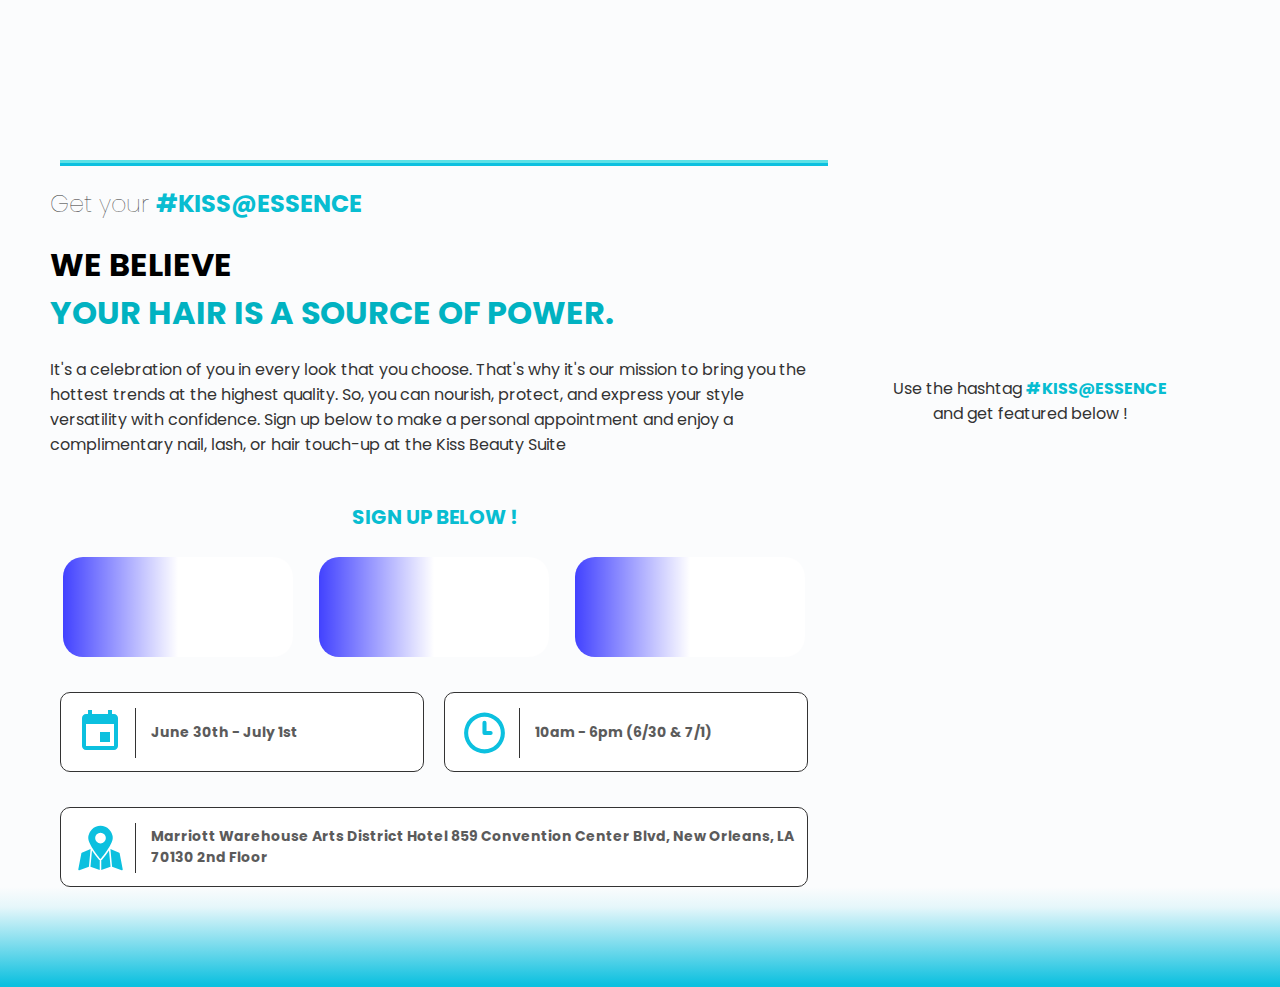
<file: index.html>
<!DOCTYPE html>
<html lang="en">
<head>
    <meta charset="UTF-8">
    <meta name="viewport" content="width=device-width, initial-scale=1.0">
    <title>Document</title>

    <link rel="stylesheet" href="color2.css">
    <link rel="stylesheet" href="color1.css">  

    <!--
        <link rel="stylesheet" href="https://copelandx.com/kiss/color1.css">
        <link rel="stylesheet" href="https://copelandx.com/kiss/color2.css">

        <style>
            .wp-site-blocks {
                padding-left: unset !important;
                padding-right: unset !important;
            }
        </style>

        NEW: https://kissbeauty360.com/appointments/

        OLD : https://www.fresha.com/book-now/luscious-vrf8i0fp/services?lid=3845&eid=6133&pId=3570 
    -->
</head>
<body>
    
    <div class="Desktop">

        <div class="mainPageImage" style="background-image: url('https://i.postimg.cc/nhCFWJH7/Kiss-Stock.jpg')">
            <div class="ribbonA"></div>
            <div class="ribbonB"></div>
        </div>
        
        <div class="eventLogo"></div>
        <div class="kissLogo"><a></a></div>
        
        <div class="spacer"></div>

        <h2>Get your <span id="promo" ><b>#KISS@ESSENCE</b></span></h2>

        <h1>WE BELIEVE <BR> <span style="color: #01B2C1">YOUR HAIR IS A SOURCE OF POWER.</span></h1>
        <p>
			It's a celebration of you in every look that you choose.
            That's why it's our mission to bring you the hottest trends
            at the highest quality. So, you can nourish, protect, and 
            express your style versatility with confidence.

            Sign up below to make a personal appointment and enjoy a
            complimentary nail, lash, or hair touch-up at the Kiss Beauty Suite			
		</p>

        <br>

        <h5>SIGN UP BELOW !</h5>

        <br>

        <div class="flex-container1">
            <a class="flex-items1 flex-items1A" href="https://kissbeauty360.com/hair"><div id="hair"></div></a>
            <a class="flex-items1 flex-items1B" href="https://kissbeauty360.com/lashes/"><div id="lashes"></div></a>
            <a class="flex-items1 flex-items1C" href="https://kissbeauty360.com/nails/"><div id="nails"></div></a>
        </div>
        <br>

        <div class="flex-container2">
            <div class="flex-items2">
                <svg xmlns="http://www.w3.org/2000/svg" id="calender"><path d="M34              24H24v10h10V24zM32 2v4H16V2h-4v4h-2c-2.21 0-3.98 1.79-3.98 4L6 38c0 2.21 1.79 4 4 4h28c2.21 0 4-1.79 4-4V10c0-2.21-1.79-4-4-4h-2V2h-4zm6 36H10V16h28v22z"></path><path fill="none" d="M0 0h48v48H0z"></path>
                </svg>
                <p>
                    June 30th - July 1st
                </p>
            </div>

            <div class="flex-items2">
                <svg xmlns="http://www.w3.org/2000/svg" data-name="Layer 1" viewBox="0 0 24 24" id="clock"><path d="M15,11H13V7a1,1,0,0,0-2,0v5a1,1,0,0,0,1,1h3a1,1,0,0,0,0-2ZM12,2A10,10,0,1,0,22,12,10.01114,10.01114,0,0,0,12,2Zm0,18a8,8,0,1,1,8-8A8.00917,8.00917,0,0,1,12,20Z"></path></svg>
                <p>
                    10am - 6pm (6/30 & 7/1)
                </p>
            </div>

        </div><br>
        <div class="flex-container2">

            <div class="flex-items2A">
                <svg xmlns="http://www.w3.org/2000/svg" data-name="Layer 2" viewBox="0 0 64 64" id="map"><path d="M43.1 35.14a131.59 131.59 0 0 1-8.81 11.8 3 3 0 0 1-1.29.87V60.7l12.13-4.33zM29.71 46.93a129.27 129.27 0 0 1-8.81-11.79l-2 21.23L31 60.7V47.81a2.93 2.93 0 0 1-1.29-.88zm17.43 9.54 12.52 4.47A1 1 0 0 0 61 59.81l-4-21a1 1 0 0 0-.6-.73l-11.46-4.77zm-42.8 4.47 12.52-4.47 2.2-23.16-11.44 4.77a1 1 0 0 0-.6.73l-4 21a1 1 0 0 0 1.32 1.13zm28.42-15.29C33.39 44.91 48 27.55 48 19a16 16 0 0 0-32 0c0 8.55 14.61 25.91 15.24 26.65a1 1 0 0 0 1.52 0zM25 19a7 7 0 1 1 7 7 7 7 0 0 1-7-7z"></path></svg>

                <p>
                    Marriott Warehouse Arts District Hotel 859 Convention Center Blvd, New Orleans, LA 70130 2nd Floor
                </p>
            </div>


        </div>

        <div class="socials">
            <p>
                Use the hashtag <span id="promo"> #KISS@Essence</span><br>and get featured below !
            </p>

            <iframe src="https://www.instagram.com/kissproducts/embed" scrolling="no" frameborder="0"></iframe>

            <iframe src="https://www.instagram.com/kisscolors/embed" scrolling="no" frameborder="0"></iframe>

        </div>

        <footer><div class="logo"></div></footer>
    </div>

    <div class="Mobile">
        <div class="mobileHeader">
            <div class="logo"></div>
        </div>

        <div class="headerImage" style="background-image: url('https://i.postimg.cc/nhCFWJH7/Kiss-Stock.jpg')">
            <div class="ribbonB"></div>
            <div class="ribbonA"></div>
        </div>

        <div class="comapnyLogo">
            
        </div>

        <br>

        <h1>WE BELIEVE <BR> <span style="color: #01B2C1">YOUR HAIR IS A SOURCE OF POWER.</span></h1>

        <p id="context">
            It's a celebration of you in every look that you choose.
            That's why it's our mission to bring you the hottest trends
            at the highest quality. So, you can nourish, protect, and 
            express your style versatility with confidence.

            Sign up below to make a personal appointment and enjoy a
            complimentary nail, lash, or hair touch-up at the Kiss Beauty Suite
			
        </p>

        <div class="clickCard"><a href="https://kissbeauty360.com/hair/"></a>
            <div class="flex-items1A"><div id="hair"></div></a></div>
        </div>

        <div class="clickCard"><a href="https://kissbeauty360.com/lashes/"></a>
            <div class="flex-items1B"><div id="lashes"></div></a></div>
        </div>

        <div class="clickCard"><a href="https://kissbeauty360.com/nails/"></a>
            <div class="flex-items1C"><div id="nails"></div></a></div>
        </div>

        <br>

        <div class="infoCard">
            <svg xmlns="http://www.w3.org/2000/svg" id="calender"><path d="M34              24H24v10h10V24zM32 2v4H16V2h-4v4h-2c-2.21 0-3.98 1.79-3.98 4L6 38c0 2.21 1.79 4 4 4h28c2.21 0 4-1.79 4-4V10c0-2.21-1.79-4-4-4h-2V2h-4zm6 36H10V16h28v22z"></path><path fill="none" d="M0 0h48v48H0z"></path>
            </svg>

            <p>
                June 30th - July 1st
            </p>
        </div>
        <div class="infoCard">
            <svg xmlns="http://www.w3.org/2000/svg" data-name="Layer 1" viewBox="0 0 24 24" id="clock"><path d="M15,11H13V7a1,1,0,0,0-2,0v5a1,1,0,0,0,1,1h3a1,1,0,0,0,0-2ZM12,2A10,10,0,1,0,22,12,10.01114,10.01114,0,0,0,12,2Zm0,18a8,8,0,1,1,8-8A8.00917,8.00917,0,0,1,12,20Z"></path></svg>
            <p>
                10am - 6pm (6/30 & 7/1)
            </p>
        </div>
        <div class="infoCard">
            <svg xmlns="http://www.w3.org/2000/svg" data-name="Layer 2" viewBox="0 0 64 64" id="map"><path d="M43.1 35.14a131.59 131.59 0 0 1-8.81 11.8 3 3 0 0 1-1.29.87V60.7l12.13-4.33zM29.71 46.93a129.27 129.27 0 0 1-8.81-11.79l-2 21.23L31 60.7V47.81a2.93 2.93 0 0 1-1.29-.88zm17.43 9.54 12.52 4.47A1 1 0 0 0 61 59.81l-4-21a1 1 0 0 0-.6-.73l-11.46-4.77zm-42.8 4.47 12.52-4.47 2.2-23.16-11.44 4.77a1 1 0 0 0-.6.73l-4 21a1 1 0 0 0 1.32 1.13zm28.42-15.29C33.39 44.91 48 27.55 48 19a16 16 0 0 0-32 0c0 8.55 14.61 25.91 15.24 26.65a1 1 0 0 0 1.52 0zM25 19a7 7 0 1 1 7 7 7 7 0 0 1-7-7z"></path></svg>
            <p>
                Marriott Warehouse Arts District Hotel 859 Convention Center Blvd, New Orleans, LA 70130 2nd Floor
            </p>
        </div>

        <br><br>

        <div class="socials">
            <p>
                Use the hashtag <span id="promo"> #KISS@Essence</span><br>and get featured below !
            </p>

            <iframe src="https://www.instagram.com/kissproducts/embed" scrolling="no" frameborder="0"></iframe>

            <iframe src="https://www.instagram.com/kisscolors/embed" scrolling="no" frameborder="0"></iframe>

        </div>

        <footer><div class="logo"></div></footer>
    </div>

</body>
</html>
</file>
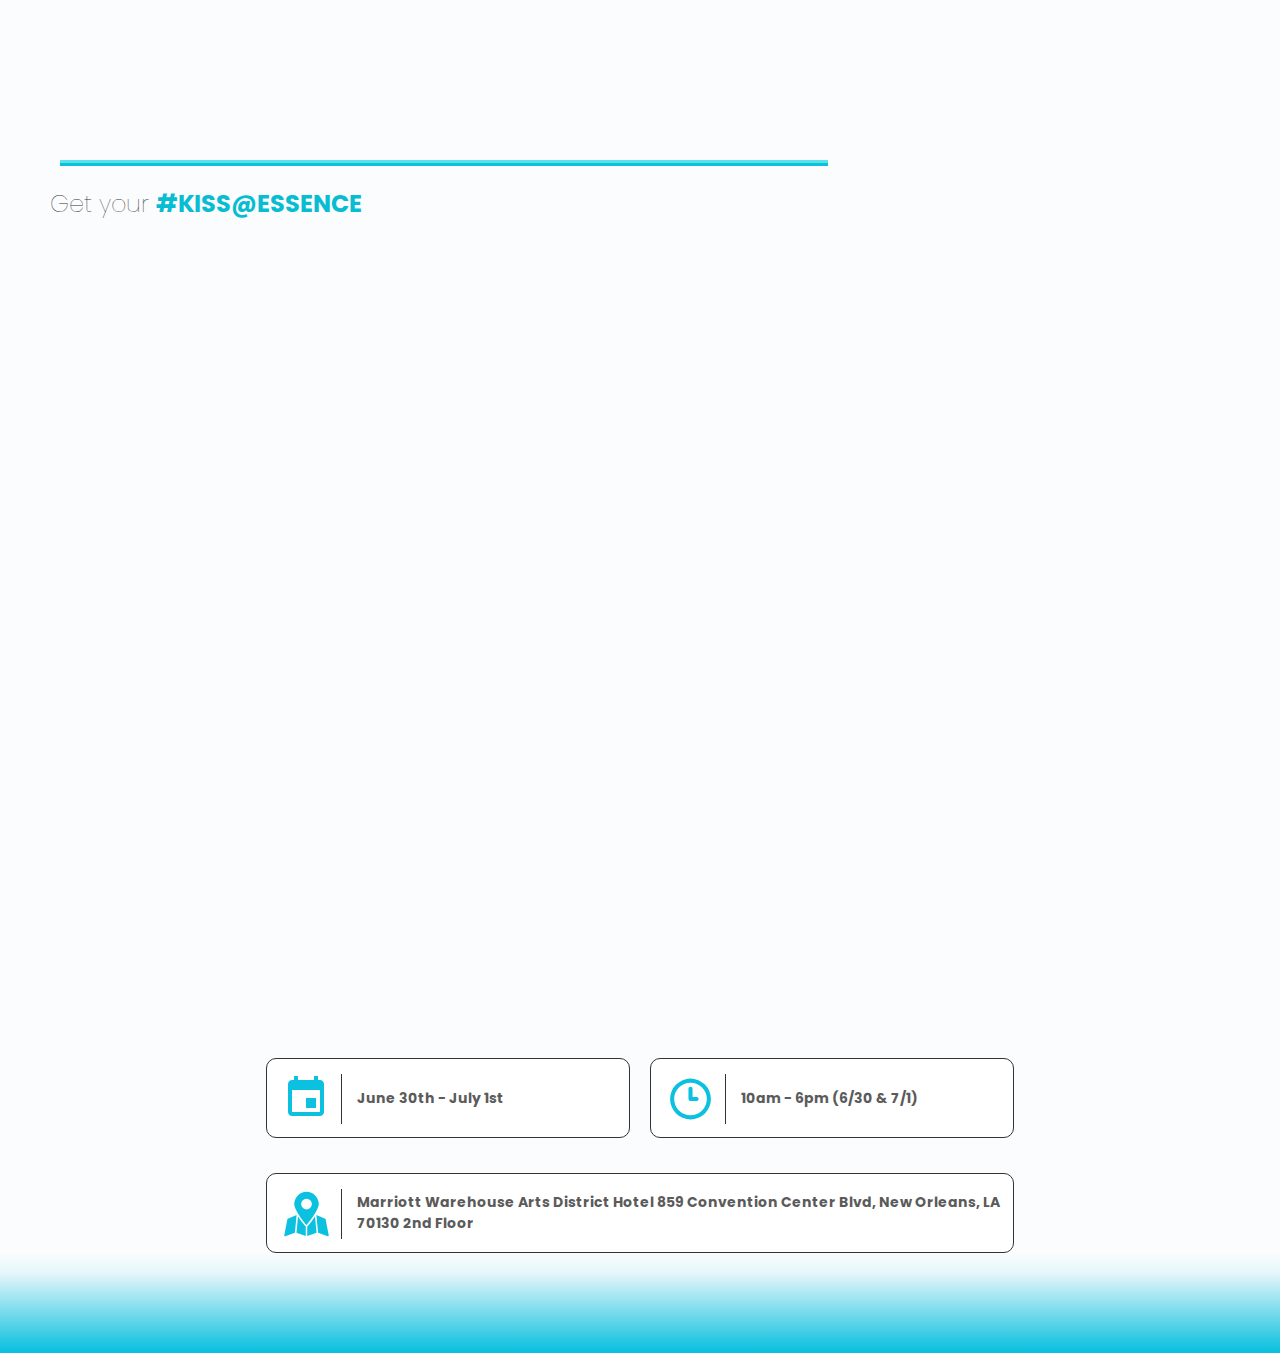
<file: hair.html>
<!DOCTYPE html>
<html lang="en">
<head>
    <meta charset="UTF-8">
    <meta name="viewport" content="width=device-width, initial-scale=1.0">
    <title>Document</title>
    <link rel="stylesheet" href="color1.css">
    <link rel="stylesheet" href="color2.css">
</head>
<body>
    
    <div class="Desktop">

        <div class="mainPageImage" style="background-image: url('https://i.postimg.cc/nhCFWJH7/Kiss-Stock.jpg')">
            <div class="ribbonA"></div>
            <div class="ribbonB"></div>
        </div>

        <div class="eventLogo"></div>
        <div class="kissLogo"></div>
        <div class="spacer"></div>

        <h2>Get your <span id="promo" ><b>#KISS@ESSENCE</b></span></h2>
        
        <span class="calender2" >
            <iframe src="https://calendly.com/rlyon-csi/kiss-beauty-360-hair?hide_gdpr_banner=1&primary_color=25d7f3" frameborder="0"></iframe>
            <script type="text/javascript" src="https://assets.calendly.com/assets/external/widget.js"></script>
        </span>

        <div class="flex-container2A">
            <div class="flex-items2">
                <svg xmlns="http://www.w3.org/2000/svg" id="calender"><path d="M34              24H24v10h10V24zM32 2v4H16V2h-4v4h-2c-2.21 0-3.98 1.79-3.98 4L6 38c0 2.21 1.79 4 4 4h28c2.21 0 4-1.79 4-4V10c0-2.21-1.79-4-4-4h-2V2h-4zm6 36H10V16h28v22z"></path><path fill="none" d="M0 0h48v48H0z"></path>
                </svg>
                <p>
                    June 30th - July 1st
                </p>
            </div>

            <div class="flex-items2">
                <svg xmlns="http://www.w3.org/2000/svg" data-name="Layer 1" viewBox="0 0 24 24" id="clock"><path d="M15,11H13V7a1,1,0,0,0-2,0v5a1,1,0,0,0,1,1h3a1,1,0,0,0,0-2ZM12,2A10,10,0,1,0,22,12,10.01114,10.01114,0,0,0,12,2Zm0,18a8,8,0,1,1,8-8A8.00917,8.00917,0,0,1,12,20Z"></path></svg>
                <p>
                    10am - 6pm (6/30 & 7/1)
                </p>
            </div>

        </div><br>
        <div class="flex-container2A">

            <div class="flex-items2A">
                <svg xmlns="http://www.w3.org/2000/svg" data-name="Layer 2" viewBox="0 0 64 64" id="map"><path d="M43.1 35.14a131.59 131.59 0 0 1-8.81 11.8 3 3 0 0 1-1.29.87V60.7l12.13-4.33zM29.71 46.93a129.27 129.27 0 0 1-8.81-11.79l-2 21.23L31 60.7V47.81a2.93 2.93 0 0 1-1.29-.88zm17.43 9.54 12.52 4.47A1 1 0 0 0 61 59.81l-4-21a1 1 0 0 0-.6-.73l-11.46-4.77zm-42.8 4.47 12.52-4.47 2.2-23.16-11.44 4.77a1 1 0 0 0-.6.73l-4 21a1 1 0 0 0 1.32 1.13zm28.42-15.29C33.39 44.91 48 27.55 48 19a16 16 0 0 0-32 0c0 8.55 14.61 25.91 15.24 26.65a1 1 0 0 0 1.52 0zM25 19a7 7 0 1 1 7 7 7 7 0 0 1-7-7z"></path></svg>

                <p>
                    Marriott Warehouse Arts District Hotel 859 Convention Center Blvd, New Orleans, LA 70130 2nd Floor
                </p>
            </div>


        </div>

        <div class="socials hide">
            <p>
                Use the hashtag <span id="promo"> #KISS@Essence</span><br>and get featured below ! 
            </p>

            <iframe src="https://www.instagram.com/kissproducts/embed" scrolling="no" frameborder="0"></iframe>

        </div>

        <footer><div class="logo"></div></footer>
    </div>


    <div class="Mobile">
        <div class="mobileHeader">
            <div class="logo"></div>
        </div>

        <div class="headerImage" style="background-image: url('https://i.postimg.cc/nhCFWJH7/Kiss-Stock.jpg')">
            <div class="ribbonB"></div>
            <div class="ribbonA"></div>
        </div>

        <div class="comapnyLogo">
            
        </div>

        <br>

         <!-- Calendly inline widget begin -->
         <div class="calendly-inline-widget" data-url="https://calendly.com/rlyon-csi/kiss-beauty-360-hair?hide_gdpr_banner=1&primary_color=25d7f3" style="min-width:320px;height:1200px;"></div>
         <script type="text/javascript" src="https://assets.calendly.com/assets/external/widget.js" async></script>
         <!-- Calendly inline widget end -->
        
        <br>

        <div class="infoCard">
            <svg xmlns="http://www.w3.org/2000/svg" id="calender"><path d="M34              24H24v10h10V24zM32 2v4H16V2h-4v4h-2c-2.21 0-3.98 1.79-3.98 4L6 38c0 2.21 1.79 4 4 4h28c2.21 0 4-1.79 4-4V10c0-2.21-1.79-4-4-4h-2V2h-4zm6 36H10V16h28v22z"></path><path fill="none" d="M0 0h48v48H0z"></path>
            </svg>

            <p>
                Tyler Perry Studios, Love & Hip Hop Atlanta, Real Housewives of Atlanta, Capitol Records & LaFace Recordsv
            </p>
        </div>
        <div class="infoCard">
            <svg xmlns="http://www.w3.org/2000/svg" data-name="Layer 1" viewBox="0 0 24 24" id="clock"><path d="M15,11H13V7a1,1,0,0,0-2,0v5a1,1,0,0,0,1,1h3a1,1,0,0,0,0-2ZM12,2A10,10,0,1,0,22,12,10.01114,10.01114,0,0,0,12,2Zm0,18a8,8,0,1,1,8-8A8.00917,8.00917,0,0,1,12,20Z"></path></svg>
            <p>
                Tyler Perry Studios, Love & Hip Hop Atlanta, Real Housewives of Atlanta, Capitol Records & LaFace Recordsv
            </p>
        </div>
        <div class="infoCard">
            <svg xmlns="http://www.w3.org/2000/svg" data-name="Layer 2" viewBox="0 0 64 64" id="map"><path d="M43.1 35.14a131.59 131.59 0 0 1-8.81 11.8 3 3 0 0 1-1.29.87V60.7l12.13-4.33zM29.71 46.93a129.27 129.27 0 0 1-8.81-11.79l-2 21.23L31 60.7V47.81a2.93 2.93 0 0 1-1.29-.88zm17.43 9.54 12.52 4.47A1 1 0 0 0 61 59.81l-4-21a1 1 0 0 0-.6-.73l-11.46-4.77zm-42.8 4.47 12.52-4.47 2.2-23.16-11.44 4.77a1 1 0 0 0-.6.73l-4 21a1 1 0 0 0 1.32 1.13zm28.42-15.29C33.39 44.91 48 27.55 48 19a16 16 0 0 0-32 0c0 8.55 14.61 25.91 15.24 26.65a1 1 0 0 0 1.52 0zM25 19a7 7 0 1 1 7 7 7 7 0 0 1-7-7z"></path></svg>
            <p>
                Tyler Perry Studios, Love & Hip Hop Atlanta, Real Housewives of Atlanta, Capitol Records & LaFace Recordsv
            </p>
        </div>

        <br><br>

        <div class="socials hide">
            <p>
                Use the hashtag <span id="promo"> #KISS@Essence</span><br>and get featured below !
            </p>

            <iframe src="https://www.instagram.com/kissproducts/embed" scrolling="no" frameborder="0"></iframe>

        </div>

        <footer><div class="logo"></div></footer>
    </div>

</body>
</html>
</file>
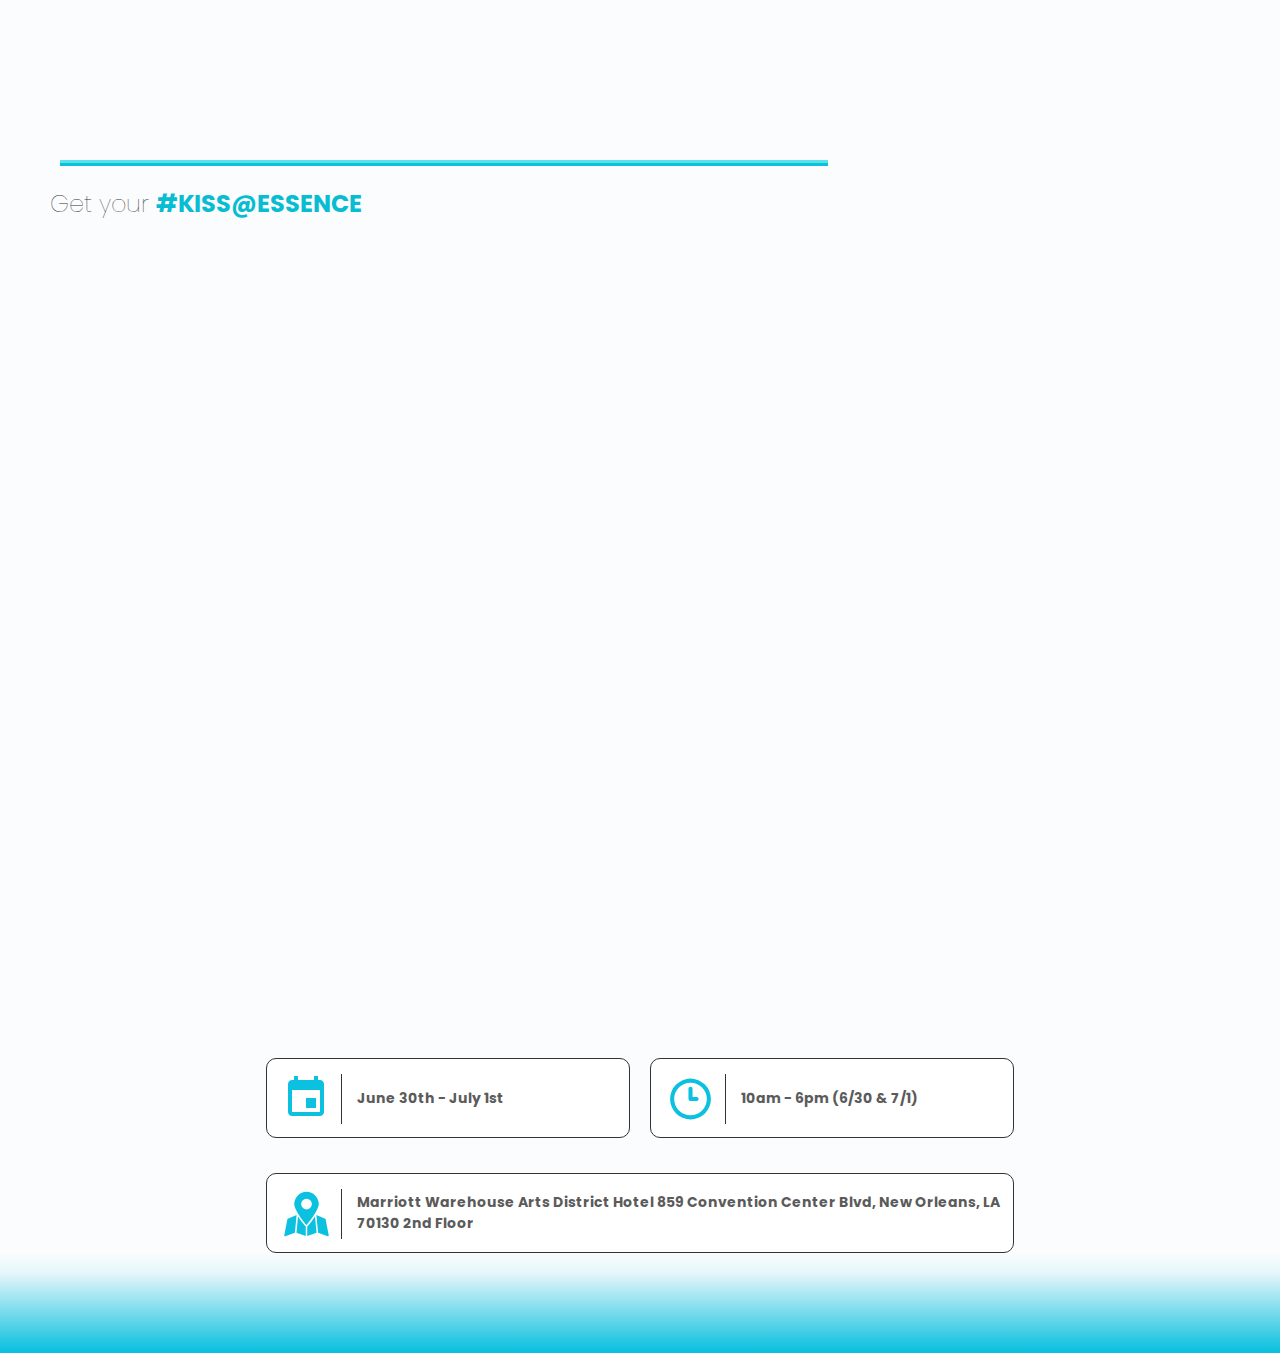
<file: lashes.html>
<!DOCTYPE html>
<html lang="en">
<head>
    <meta charset="UTF-8">
    <meta name="viewport" content="width=device-width, initial-scale=1.0">
    <title>Document</title>
    <link rel="stylesheet" href="color1.css">
    <link rel="stylesheet" href="color2.css">
</head>
<body>
    
    <div class="Desktop">

        <div class="mainPageImage" style="background-image: url('https://i.postimg.cc/x86kK3RS/Asset-21.png')">
            <div class="ribbonA"></div>
            <div class="ribbonB"></div>
        </div>

        <div class="eventLogo"></div>
        <div class="kissLogo"></div>
        <div class="spacer"></div>

        <h2>Get your <span id="promo" ><b>#KISS@ESSENCE</b></span></h2>

        <span class="calender2" >
            <iframe src="https://calendly.com/rlyon-csi/kiss-beauty-360-nails-clone&primary_color=25d7f3" frameborder="0"></iframe>
            <script type="text/javascript" src="https://assets.calendly.com/assets/external/widget.js"></script>
        </span>

        <div class="flex-container2A">
            <div class="flex-items2">
                <svg xmlns="http://www.w3.org/2000/svg" id="calender"><path d="M34              24H24v10h10V24zM32 2v4H16V2h-4v4h-2c-2.21 0-3.98 1.79-3.98 4L6 38c0 2.21 1.79 4 4 4h28c2.21 0 4-1.79 4-4V10c0-2.21-1.79-4-4-4h-2V2h-4zm6 36H10V16h28v22z"></path><path fill="none" d="M0 0h48v48H0z"></path>
                </svg>
                <p>
                    June 30th - July 1st
                </p>
            </div>

            <div class="flex-items2">
                <svg xmlns="http://www.w3.org/2000/svg" data-name="Layer 1" viewBox="0 0 24 24" id="clock"><path d="M15,11H13V7a1,1,0,0,0-2,0v5a1,1,0,0,0,1,1h3a1,1,0,0,0,0-2ZM12,2A10,10,0,1,0,22,12,10.01114,10.01114,0,0,0,12,2Zm0,18a8,8,0,1,1,8-8A8.00917,8.00917,0,0,1,12,20Z"></path></svg>
                <p>
                    10am - 6pm (6/30 & 7/1)
                </p>
            </div>

        </div><br>
        <div class="flex-container2A">

            <div class="flex-items2A">
                <svg xmlns="http://www.w3.org/2000/svg" data-name="Layer 2" viewBox="0 0 64 64" id="map"><path d="M43.1 35.14a131.59 131.59 0 0 1-8.81 11.8 3 3 0 0 1-1.29.87V60.7l12.13-4.33zM29.71 46.93a129.27 129.27 0 0 1-8.81-11.79l-2 21.23L31 60.7V47.81a2.93 2.93 0 0 1-1.29-.88zm17.43 9.54 12.52 4.47A1 1 0 0 0 61 59.81l-4-21a1 1 0 0 0-.6-.73l-11.46-4.77zm-42.8 4.47 12.52-4.47 2.2-23.16-11.44 4.77a1 1 0 0 0-.6.73l-4 21a1 1 0 0 0 1.32 1.13zm28.42-15.29C33.39 44.91 48 27.55 48 19a16 16 0 0 0-32 0c0 8.55 14.61 25.91 15.24 26.65a1 1 0 0 0 1.52 0zM25 19a7 7 0 1 1 7 7 7 7 0 0 1-7-7z"></path></svg>

                <p>
                    Marriott Warehouse Arts District Hotel 859 Convention Center Blvd, New Orleans, LA 70130 2nd Floor
                </p>
            </div>


        </div>

        <div class="socials hide">
            <p>
                Use the hashtag <span id="promo"> #KISS@Essence</span><br>and get featured below ! 
            </p>

            <iframe src="https://www.instagram.com/kissproducts/embed" scrolling="no" frameborder="0"></iframe>

        </div>

        <footer><div class="logo"></div></footer>
    </div>


    <div class="Mobile">
        <div class="mobileHeader">
            <div class="logo"></div>
        </div>

        <div class="headerImage" style="background-image: url('https://i.postimg.cc/x86kK3RS/Asset-21.png')">
            <div class="ribbonB"></div>
            <div class="ribbonA"></div>
        </div>

        <div class="comapnyLogo">
            
        </div>

        <br>
        
        <!-- Calendly inline widget begin -->
        <div class="calendly-inline-widget" data-url="https://calendly.com/rlyon-csi/kiss-beauty-360-nails-clone?hide_gdpr_banner=1&primary_color=25d7f3" style="min-width:320px;height:1000px;"></div>
        <script type="text/javascript" src="https://assets.calendly.com/assets/external/widget.js" async></script>
        <!-- Calendly inline widget end -->
        
        <br>

        <div class="infoCard">
            <svg xmlns="http://www.w3.org/2000/svg" id="calender"><path d="M34              24H24v10h10V24zM32 2v4H16V2h-4v4h-2c-2.21 0-3.98 1.79-3.98 4L6 38c0 2.21 1.79 4 4 4h28c2.21 0 4-1.79 4-4V10c0-2.21-1.79-4-4-4h-2V2h-4zm6 36H10V16h28v22z"></path><path fill="none" d="M0 0h48v48H0z"></path>
            </svg>

            <p>
                Tyler Perry Studios, Love & Hip Hop Atlanta, Real Housewives of Atlanta, Capitol Records & LaFace Recordsv
            </p>
        </div>
        <div class="infoCard">
            <svg xmlns="http://www.w3.org/2000/svg" data-name="Layer 1" viewBox="0 0 24 24" id="clock"><path d="M15,11H13V7a1,1,0,0,0-2,0v5a1,1,0,0,0,1,1h3a1,1,0,0,0,0-2ZM12,2A10,10,0,1,0,22,12,10.01114,10.01114,0,0,0,12,2Zm0,18a8,8,0,1,1,8-8A8.00917,8.00917,0,0,1,12,20Z"></path></svg>
            <p>
                Tyler Perry Studios, Love & Hip Hop Atlanta, Real Housewives of Atlanta, Capitol Records & LaFace Recordsv
            </p>
        </div>
        <div class="infoCard">
            <svg xmlns="http://www.w3.org/2000/svg" data-name="Layer 2" viewBox="0 0 64 64" id="map"><path d="M43.1 35.14a131.59 131.59 0 0 1-8.81 11.8 3 3 0 0 1-1.29.87V60.7l12.13-4.33zM29.71 46.93a129.27 129.27 0 0 1-8.81-11.79l-2 21.23L31 60.7V47.81a2.93 2.93 0 0 1-1.29-.88zm17.43 9.54 12.52 4.47A1 1 0 0 0 61 59.81l-4-21a1 1 0 0 0-.6-.73l-11.46-4.77zm-42.8 4.47 12.52-4.47 2.2-23.16-11.44 4.77a1 1 0 0 0-.6.73l-4 21a1 1 0 0 0 1.32 1.13zm28.42-15.29C33.39 44.91 48 27.55 48 19a16 16 0 0 0-32 0c0 8.55 14.61 25.91 15.24 26.65a1 1 0 0 0 1.52 0zM25 19a7 7 0 1 1 7 7 7 7 0 0 1-7-7z"></path></svg>
            <p>
                Tyler Perry Studios, Love & Hip Hop Atlanta, Real Housewives of Atlanta, Capitol Records & LaFace Recordsv
            </p>
        </div>

        <br><br>

        <div class="socials hide">
            <p>
                Use the hashtag <span id="promo"> #KISS@Essence</span><br>and get featured below !
            </p>

            <iframe src="https://www.instagram.com/kissproducts/embed" scrolling="no" frameborder="0"></iframe>

        </div>

        <footer><div class="logo"></div></footer>
    </div>

</body>
</html>
</file>
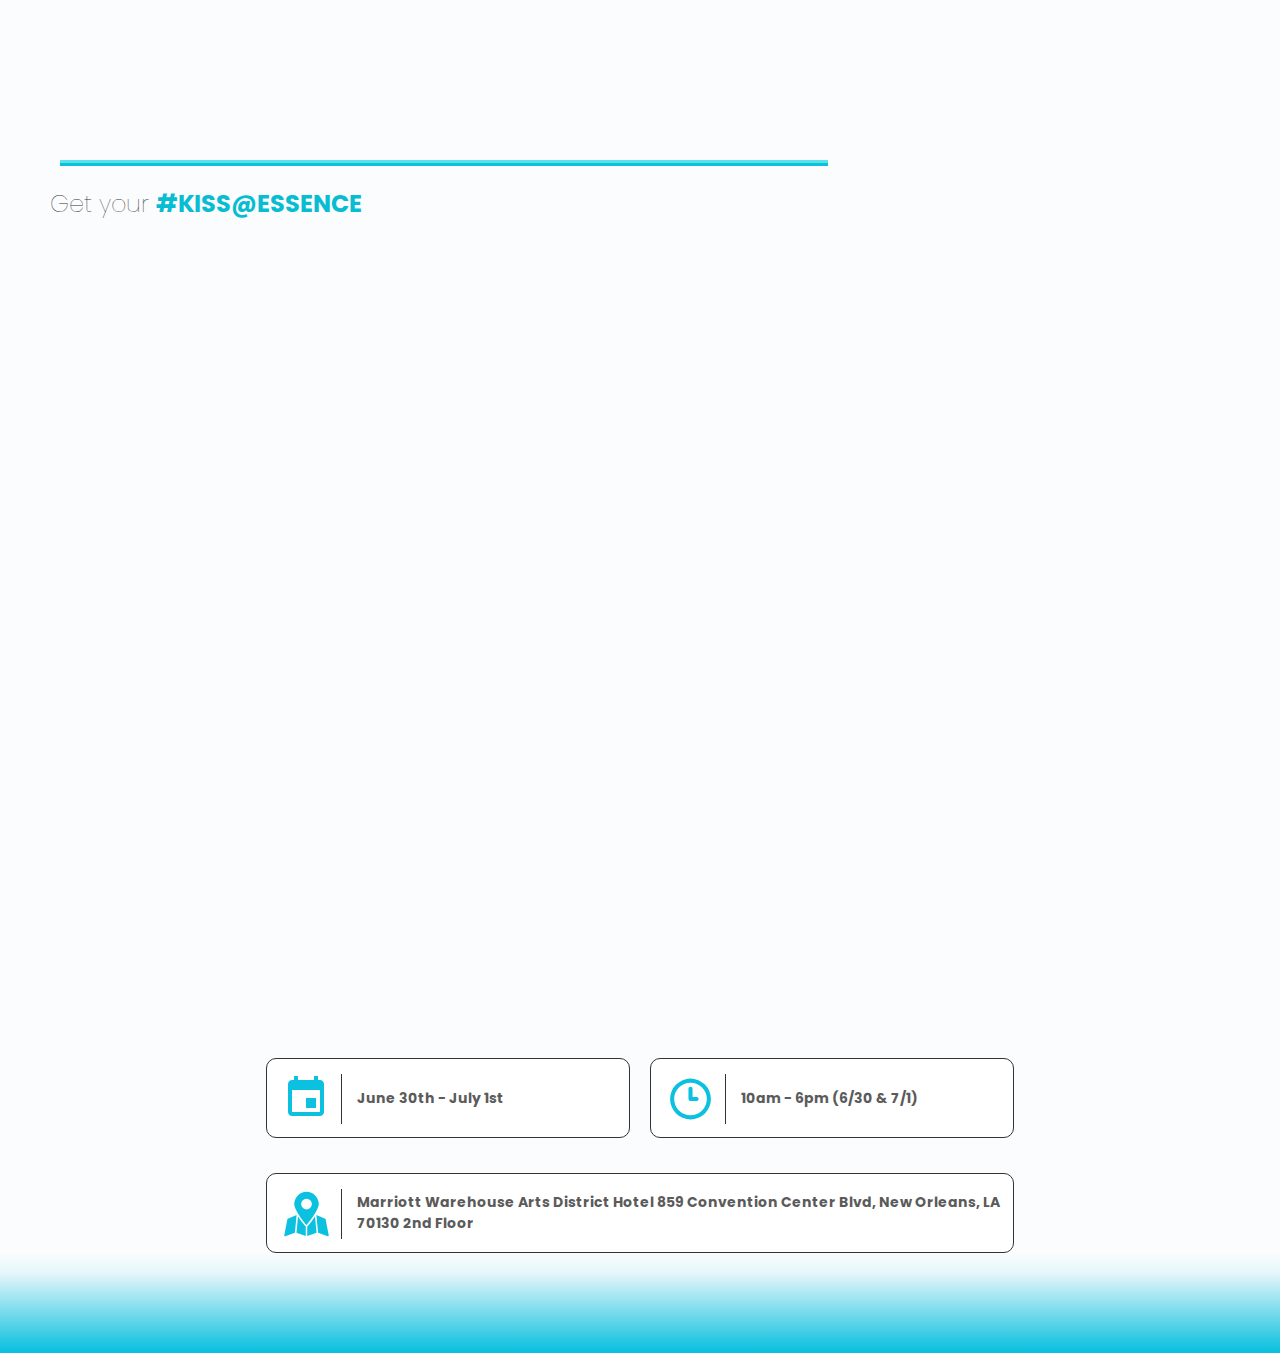
<file: nails.html>
<!DOCTYPE html>
<html lang="en">
<head>
    <meta charset="UTF-8">
    <meta name="viewport" content="width=device-width, initial-scale=1.0">
    <title>Document</title>
    <link rel="stylesheet" href="color1.css">
    <link rel="stylesheet" href="color2.css">
</head>
<body>
    
    <div class="Desktop">

        <div class="mainPageImage" style="background-image: url('https://i.postimg.cc/C5hBBQbN/Asset-22.png')">
            <div class="ribbonA"></div>
            <div class="ribbonB"></div>
        </div>

        <div class="eventLogo"></div>
        <div class="kissLogo"></div>
        <div class="spacer"></div>

        <h2>Get your <span id="promo" ><b>#KISS@ESSENCE</b></span></h2>

        <span class="calender2" >
            <iframe src="https://calendly.com/rlyon-csi/kiss-beauty-360-hair-clone?hide_gdpr_banner=1&primary_color=25d7f3" frameborder="0"></iframe>
            <script type="text/javascript" src="https://assets.calendly.com/assets/external/widget.js"></script>
        </span>

        <div class="flex-container2A">
            <div class="flex-items2">
                <svg xmlns="http://www.w3.org/2000/svg" id="calender"><path d="M34              24H24v10h10V24zM32 2v4H16V2h-4v4h-2c-2.21 0-3.98 1.79-3.98 4L6 38c0 2.21 1.79 4 4 4h28c2.21 0 4-1.79 4-4V10c0-2.21-1.79-4-4-4h-2V2h-4zm6 36H10V16h28v22z"></path><path fill="none" d="M0 0h48v48H0z"></path>
                </svg>
                <p>
                    June 30th - July 1st
                </p>
            </div>

            <div class="flex-items2">
                <svg xmlns="http://www.w3.org/2000/svg" data-name="Layer 1" viewBox="0 0 24 24" id="clock"><path d="M15,11H13V7a1,1,0,0,0-2,0v5a1,1,0,0,0,1,1h3a1,1,0,0,0,0-2ZM12,2A10,10,0,1,0,22,12,10.01114,10.01114,0,0,0,12,2Zm0,18a8,8,0,1,1,8-8A8.00917,8.00917,0,0,1,12,20Z"></path></svg>
                <p>
                    10am - 6pm (6/30 & 7/1)
                </p>
            </div>

        </div><br>
        <div class="flex-container2A">

            <div class="flex-items2A">
                <svg xmlns="http://www.w3.org/2000/svg" data-name="Layer 2" viewBox="0 0 64 64" id="map"><path d="M43.1 35.14a131.59 131.59 0 0 1-8.81 11.8 3 3 0 0 1-1.29.87V60.7l12.13-4.33zM29.71 46.93a129.27 129.27 0 0 1-8.81-11.79l-2 21.23L31 60.7V47.81a2.93 2.93 0 0 1-1.29-.88zm17.43 9.54 12.52 4.47A1 1 0 0 0 61 59.81l-4-21a1 1 0 0 0-.6-.73l-11.46-4.77zm-42.8 4.47 12.52-4.47 2.2-23.16-11.44 4.77a1 1 0 0 0-.6.73l-4 21a1 1 0 0 0 1.32 1.13zm28.42-15.29C33.39 44.91 48 27.55 48 19a16 16 0 0 0-32 0c0 8.55 14.61 25.91 15.24 26.65a1 1 0 0 0 1.52 0zM25 19a7 7 0 1 1 7 7 7 7 0 0 1-7-7z"></path></svg>

                <p>
                    Marriott Warehouse Arts District Hotel 859 Convention Center Blvd, New Orleans, LA 70130 2nd Floor
                </p>
            </div>


        </div>

        <div class="socials hide">
            <p>
                Use the hashtag <span id="promo"> #KISS@Essence</span><br>and get featured below ! 
            </p>

            <iframe src="https://www.instagram.com/kissproducts/embed" scrolling="no" frameborder="0"></iframe>

        </div>

        <footer><div class="logo"></div></footer>
    </div>


    <div class="Mobile">
        <div class="mobileHeader">
            <div class="logo"></div>
        </div>

        <div class="headerImage" style="background-image: url('https://i.postimg.cc/C5hBBQbN/Asset-22.png')">
            <div class="ribbonB"></div>
            <div class="ribbonA"></div>
        </div>

        <div class="comapnyLogo">
            
        </div>

        <br>

        <!-- Calendly inline widget begin -->
        <div class="calendly-inline-widget" data-url="https://calendly.com/rlyon-csi/kiss-beauty-360-hair-clone?hide_gdpr_banner=1&primary_color=25d7f3" style="min-width:320px;height:1000px;"></div>
        <script type="text/javascript" src="https://assets.calendly.com/assets/external/widget.js" async></script>
        <!-- Calendly inline widget end -->
        
        <br>

        <div class="infoCard">
            <svg xmlns="http://www.w3.org/2000/svg" id="calender"><path d="M34              24H24v10h10V24zM32 2v4H16V2h-4v4h-2c-2.21 0-3.98 1.79-3.98 4L6 38c0 2.21 1.79 4 4 4h28c2.21 0 4-1.79 4-4V10c0-2.21-1.79-4-4-4h-2V2h-4zm6 36H10V16h28v22z"></path><path fill="none" d="M0 0h48v48H0z"></path>
            </svg>

            <p>
                Tyler Perry Studios, Love & Hip Hop Atlanta, Real Housewives of Atlanta, Capitol Records & LaFace Recordsv
            </p>
        </div>
        <div class="infoCard">
            <svg xmlns="http://www.w3.org/2000/svg" data-name="Layer 1" viewBox="0 0 24 24" id="clock"><path d="M15,11H13V7a1,1,0,0,0-2,0v5a1,1,0,0,0,1,1h3a1,1,0,0,0,0-2ZM12,2A10,10,0,1,0,22,12,10.01114,10.01114,0,0,0,12,2Zm0,18a8,8,0,1,1,8-8A8.00917,8.00917,0,0,1,12,20Z"></path></svg>
            <p>
                Tyler Perry Studios, Love & Hip Hop Atlanta, Real Housewives of Atlanta, Capitol Records & LaFace Recordsv
            </p>
        </div>
        <div class="infoCard">
            <svg xmlns="http://www.w3.org/2000/svg" data-name="Layer 2" viewBox="0 0 64 64" id="map"><path d="M43.1 35.14a131.59 131.59 0 0 1-8.81 11.8 3 3 0 0 1-1.29.87V60.7l12.13-4.33zM29.71 46.93a129.27 129.27 0 0 1-8.81-11.79l-2 21.23L31 60.7V47.81a2.93 2.93 0 0 1-1.29-.88zm17.43 9.54 12.52 4.47A1 1 0 0 0 61 59.81l-4-21a1 1 0 0 0-.6-.73l-11.46-4.77zm-42.8 4.47 12.52-4.47 2.2-23.16-11.44 4.77a1 1 0 0 0-.6.73l-4 21a1 1 0 0 0 1.32 1.13zm28.42-15.29C33.39 44.91 48 27.55 48 19a16 16 0 0 0-32 0c0 8.55 14.61 25.91 15.24 26.65a1 1 0 0 0 1.52 0zM25 19a7 7 0 1 1 7 7 7 7 0 0 1-7-7z"></path></svg>
            <p>
                Tyler Perry Studios, Love & Hip Hop Atlanta, Real Housewives of Atlanta, Capitol Records & LaFace Recordsv
            </p>
        </div>

        <br><br>

        <div class="socials hide">
            <p>
                Use the hashtag <span id="promo"> #KISS@Essence</span><br>and get featured below !
            </p>

            <iframe src="https://www.instagram.com/kissproducts/embed" scrolling="no" frameborder="0"></iframe>

        </div>

        <footer><div class="logo"></div></footer>
    </div>

</body>
</html>
</file>
<file: color2.css>
@import url('https://fonts.googleapis.com/css2?family=Bebas+Neue&family=Poppins:wght@500&display=swap');

/* width */
::-webkit-scrollbar {
    width: 10px;
    background: transparent;
}

/* Track */
::-webkit-scrollbar-track {
    border-radius: 10px;
}

/* Handle */
::-webkit-scrollbar-thumb {
    background: #5CE1E6;
}

/* Handle on hover */
::-webkit-scrollbar-thumb:hover {
    background: #e5407194;
}

@media screen and (min-width: 1200px) {

    .Desktop {
        display: unset !important;
    }

    .Mobile {
        display: none !important;
    }

    /* Desktop Format */
    *,
    body {
        margin: 0;
        padding: 0;
        box-sizing: border-box;
        width: 100vw;
        font-family: 'Bebas Neue', sans-serif;
        font-family: 'Poppins', sans-serif;
    }

    body {
        background: #fbfcfd;
        border: 0px red solid;
        border-style: inset;
        overflow-x: hidden;
    }

    .eventLogo {
        height: 100px;
        width: 166px;
        position: absolute;
        margin-top: 7px;
        margin-left: 736px;
        background-image: url(https://i.postimg.cc/dt5RBg3x/KCC-logo-CMYK-for-Print-L.jpg);
        opacity: .5;
        background-size: contain;
        background-repeat: no-repeat;
        background-position: center;
        border: red 0px solid;
    }
    .calender2 iframe {
        overflow: hidden;
        height: 800px;
        width: 100vw;
        min-width: 900px;
        /* max-width: 1060px; */
    }

    .calender iframe{
        overflow: hidden;
        height: 800px; width: 1200px;
        min-width: 900px;
        max-width: 1060px;
    }

    .mainPageImage {
        height: 200px;
        width: 400px;
        position: absolute;
        top: 50px;
        right: 50px;
        border: 0px solid red;
        border-radius: 20px;
        background-size: 100% 100%;
        background-repeat: no-repeat;
        background-position: center;
    }

    .ribbonA {
        position: absolute;
        top: -80px;
        left: -80px;
        height: 100px;
        width: 200px;
        background-image: url("https://i.postimg.cc/C57h3MBC/ribbonA.png");
        background-size: contain;
        background-repeat: no-repeat;
        background-position: center;
    }

    .ribbonB {
        position: absolute;
        bottom: -79px;
        right: -80px;
        height: 100px;
        width: 200px;
        background-image: url("https://i.postimg.cc/C57h3MBC/ribbonA.png");
        background-size: contain;
        background-repeat: no-repeat;
        background-position: center;
        rotate: 180deg;
    }

    .spacer {
        height: .5px;
        width: 60%;
        position: relative;
        margin-top: 10px;
        margin-left: 60px;
        background-color: green;
        border-top: 3px solid #5CE1E6;
        border-bottom: 3px solid #0CC0DF;
    }

    .kissLogo {
        height: 100px;
        width: 700px;
        position: relative;
        margin-top: 50px;
        margin-left: 50px;

        background-image: url("https://i.postimg.cc/Kjxcp3zv/kissLogo.png");
        opacity: .5;
        background-size: contain;
        background-repeat: no-repeat;
        background-position: center;
    }

    .kissLogo a {
        position: absolute; top: 0; left: 0 !important;
        width: 100%; height: 100px; display: block;
        background: transparent; z-index: 100000 !important;
    }

    h1 {
        margin-left: 50px;
        margin-top: 20px;
        margin-bottom: 20px;
    }

    h2 {
        margin-left: 50px;
        margin-top: 20px;
        margin-bottom: 20px;
        height: fit-content;
        color: #333;
        font-weight: lighter;
        width: 60%;
        border: 0px solid red;
        text-align: left;
    }

    p {
        margin-left: 50px;
        width: 60%;
        height: fit-content;
        color: #333;
        margin-bottom: 20px;
    }

    .full {
        margin-bottom: 0px !important;
        text-align: center !important;
        border: 0px solid red;
    }

    .full #promo {
        color: #333;
        font-weight: bolder !important;
        text-transform: uppercase;
    }

    #promo {
        color: #08bdd1;
        font-weight: bolder !important;
        text-transform: uppercase;
    }

    h5 {
        border: red 0px solid;
        margin-left: 50px;
        width: 60%;
        height: fit-content;
        color: #08bdd1;
        font-weight: bold;
        text-align: center;
        font-size: 20px;
    }

    .flex-container1 {
        margin-left: 50px;
        width: 60%;
        height: 100px;
        display: flex;
        flex-direction: row;
        flex-wrap: nowrap;
        justify-content: center;
        align-items: center;
        align-content: stretch;
        border: red 0px solid;
    }

    .flex-items1 {
        width: 30%;
        margin: 1.665%;
        height: 100px;
        display: block;
        flex-grow: 0;
        flex-shrink: 1;
        flex-basis: auto;
        align-self: auto;
        order: 0; border-radius: 20px;
        background: blue;
        position: relative;
        transition: all .5s;
    }

    .flex-items1A {
        background-position: left;
        background-size: contain;
        background-repeat: no-repeat;
        background-image: linear-gradient(90deg, #ffffff42 0%, #fff 50%), url("https://i.postimg.cc/FFpJ5hQn/Asset-20.png");
    }

    .flex-items1:hover {
        box-shadow: 0px 0px 10px 10px #8888884f;
        cursor: pointer;
    }

    .flex-items1B {
        background-position: left;
        background-size: contain;
        background-repeat: no-repeat;
        background-image: linear-gradient(90deg, #ffffff42 0%, #fff 50%), url("https://i.postimg.cc/x86kK3RS/Asset-21.png");
    }

    .flex-items1C {
        background-position: left;
        background-size: contain;
        background-repeat: no-repeat;
        background-image: linear-gradient(90deg, #ffffff42 0%, #fff 50%), url("https://i.postimg.cc/C5hBBQbN/Asset-22.png");
    }

    #hair {
        position: absolute;
        right: 50px; top: 30px;
        border: 0px solid red;
        height:30px; width: 100px;
        background-position: right;
        background-size: contain;
        background-repeat: no-repeat;
        background-image: url("https://i.postimg.cc/43chrtJz/Asset-17.png");
        
    }
 
    #lashes {
        position: absolute;
        right: 50px; top: 30px;
        border: 0px solid red;
        height:30px; width: 120px;
        background-position: right;
        background-size: contain;
        background-repeat: no-repeat;
        background-image: url("https://i.postimg.cc/C1VfY119/Asset-18.png");
    }
 
    #nails {
        position: absolute;
        right: 50px; top: 30px;
        border: 0px solid red;
        height:30px; width: 100px;
        background-position: right;
        background-size: contain;
        background-repeat: no-repeat;
        background-image: url("https://i.postimg.cc/FRgkK4kz/Asset-19.png");
    }


    .flex-items1 img {
        height: 100px; width: 100px;
    }

    .flex-container2 {
        margin-left: 50px;
        width: 60%;
        margin-top: 10px;
        height: 80px;
        display: flex;
        flex-direction: row;
        flex-wrap: nowrap;
        justify-content: center;
        align-items: center;
        align-content: stretch;
        border: red 0px solid;
    }

    .flex-container2A {
        margin-left: 50px;
        width: 60%;
        margin-top: 10px;
        height: 80px;
        display: flex;
        flex-direction: row;
        flex-wrap: nowrap;
        justify-content: center;
        align-items: center;
        align-content: stretch;
        border: red 0px solid;
        left: 0;
        right: 0;
        margin-left: auto;
        margin-right: auto;
    }

    .flex-items2 {
        width: 50%;
        margin: 10px;
        height: 80px;
        display: block;
        flex-grow: 0;
        flex-shrink: 1;
        flex-basis: auto;
        align-self: auto;
        order: 0;
        border-radius: 10px;
        border: 1px solid #333;
        background: #fff;
        position: relative;

        padding-left: 40px;
        padding-top:20px;
        display: flex;
        justify-content: left;
        align-items: center;
    }

    .flex-items2A {
        width: 100%;
        margin: 10px;
        height: 80px;
        display: block;
        border-radius: 10px;
        border: 1px solid #333;
        background: #fff;
        position: relative;

        padding-left: 40px;
        padding-top:20px;
        display: flex;
        justify-content: left;
        align-items: center;
    }

    .flex-items2A svg,
    .flex-items2 svg {
        position: absolute;
        width: 60px !important; height: 50px !important;
        border: 0px solid blue;
        padding-right: 10px;
        border-right: 1px solid #333;
        left: 15px; top: 15px; fill: #0CC0DF; background-size: contain;
    }

    .flex-items2A p,
    .flex-items2 p {
        border: red 0px solid; width: fit-content;
        height: fit-content; font-weight: bold; font-size:14px;
        opacity: .8;
    }

    body #page-region .lmtWIHO_gkbTeeyuvoJC {
        background-color: #f4f4f4 !important;
    }

    .socials {
        position: absolute; right: 50px; bottom: 20px !important;
        min-height: 420px; height: fit-content; width: 400px; border: 0px solid red;
        text-align: center; z-index: 100000 !important;
    }

    .hide {
        display: none !important;
    }

    .socials p {
        position: absolute; top: -50px; width: 100%; left: -50px;
        height: fit-content; border: 0px solid red;
    }

    .socials iframe::-webkit-scrollbar {
        display: none;
    }

    .socials iframe {
        min-height: 220px !important;
        width: 100%; border-radius: 5px; 
    }

    footer {
        position: relative;
        width: 100vw;
        height: 100px;
        background-image: linear-gradient(180deg, #f4f4f400 0%, #0cbfdf17 20%, #0CC0DF 98%);
    }

    footer .logo {
        height: 50px;
        width: 100px;
        bottom: 10px;
        position: absolute;
        left: 0;
        right: 0;
        margin-left: auto;
        margin-right: auto;

        background-image: url("https://i.postimg.cc/QtpxqJjy/footer.png");
        opacity: 1;
        background-size: contain;
        background-repeat: no-repeat;
        background-position: center;
    }
}
</file>
<file: color1.css>
@import url('https://fonts.googleapis.com/css2?family=Bebas+Neue&family=Poppins:wght@500&display=swap');

@media screen and (max-width: 1200px) { /* Mobile Format */
    *, body {
        margin: 0; padding: 0;
        box-sizing: border-box;
        overflow-x: hidden;
        font-family: 'Bebas Neue', sans-serif;
        font-family: 'Poppins', sans-serif;
    }

    .calender2 {
        overflow: hidden;
        height: 100%;
        width: 95vw;
        min-width: 900px;
        left:0; right: 0;
        margin-right: auto;
        margin-left: auto;
        /* max-width: 1060px; */
    }

    .calendly-inline-widget::-webkit-scrollbar {
        display: none;
    }


    .Desktop {
        display: none !important;
    }

    .Mobile {
        display: unset;
    }
    
    *, body {
        margin: 0; padding: 0;
    }
    
    body::-webkit-scrollbar {
        display: none;
    }
    
    .mobileHeader {
        height: 100px; width: 100vw;
        background-image: linear-gradient(180deg, #1D737C 0%, #5CE1E6 80%, #fff 100%);
        padding-top: 10px;
    }
    
    .mobileHeader .logo {
        background-size: contain; 
        background-repeat: no-repeat;
        background-position: center;
        background-image: url("https://i.postimg.cc/xdq9hFGC/Asset-5.png");
        width: 90vw; height: 50px;
        left:0; right: 0;
        margin-right: auto;
        margin-left: auto;
        border: red 0px solid;
    }
    
    .headerImage {
        height: 200px; width: 90%;
        left:0; right: 0;
        margin-right: auto;
        margin-left: auto;
        position: relative;
        background: transparent; border-radius: 20px;
        
        background-size: 100% 100%;
        background-repeat: no-repeat;
        background-position: center;
        margin-top: 20px;
        overflow: unset;
    }
    
    .ribbonA {
        height: 50px; width: 150px;
        background-image: url("https://i.postimg.cc/C57h3MBC/ribbonA.png");
        background-position: center;
        background-size: contain;
        background-repeat: no-repeat;
        position: absolute;
        top: -40px; left: -50px;
    }
    
    .ribbonB {
        height: 50px; width: 150px;
        background-image: url("https://i.postimg.cc/C57h3MBC/ribbonA.png");
        background-position: center;
        background-size: contain;
        background-repeat: no-repeat;
        position: absolute;
        rotate: 180deg;
        bottom: -40px; right: -50px;
    }
    
    .comapnyLogo {
        width: 90vw; height: 100px;
        margin-top: 20px;
        margin-bottom: 20px;
        background: transparent;
        left:0; right: 0;
        margin-right: auto;
        margin-left: auto;

        background-image: url("https://i.postimg.cc/dt5RBg3x/KCC-logo-CMYK-for-Print-L.jpg");
        background-position: center;
        background-size: contain;
        background-repeat: no-repeat;
    }
    
    .clickCard {
        width: 90vw; height: 120px;
        background: #FFF;
        left:0; right: 0;
        margin-top: 10px;
        margin-bottom: 10px;
        border-radius: 15px;
        margin-right: auto;
        margin-left: auto;
        position: relative;
    }

    .clickCard a {
        position: absolute; top: 0; left: 0 !important;
        width: 100%; height: 120px; display: block;
        background: transparent; z-index: 100000 !important;
    }

    #hair {
        position: absolute;
        right: 28px;
        top: 42px;
        border: 0px solid red;
        height:30px; width: 100px;
        background-position: right;
        background-size: contain;
        background-repeat: no-repeat;
        background-image: url("https://i.postimg.cc/43chrtJz/Asset-17.png");
        
    }
 
    #lashes {
        position: absolute;
        right: 28px;
        top: 42px;
        border: 0px solid red;
        height:30px; width: 120px;
        background-position: right;
        background-size: contain;
        background-repeat: no-repeat;
        background-image: url("https://i.postimg.cc/C1VfY119/Asset-18.png");
    }
 
    #nails {
        position: absolute;
        right: 28px;
        top: 42px;
        border: 0px solid red;
        height:30px; width: 100px;
        background-position: right;
        background-size: contain;
        background-repeat: no-repeat;
        background-image: url("https://i.postimg.cc/FRgkK4kz/Asset-19.png");
    }
    
    .clickCard .flex-items1A {
        position: relative;
        height: 120px; width: 100%;
        background-position: left;
      background-size: contain;
      background-repeat: no-repeat;
      background-image: linear-gradient(90deg, #ffffff42 0%, #fff 50%), url("https://i.postimg.cc/FFpJ5hQn/Asset-20.png");
    }
    
    .clickCard .flex-items1B {
        position: relative;
        height: 120px; width: 100%;
      background-position: left;
      background-size: contain;
      background-repeat: no-repeat;
      background-image: linear-gradient(90deg, #ffffff42 0%, #fff 50%), url("https://i.postimg.cc/x86kK3RS/Asset-21.png");
    }
    
    .clickCard .flex-items1C {
        position: relative;
        height: 120px; width: 100%;
      background-position: left;
      background-size: contain;
      background-repeat: no-repeat;
      background-image: linear-gradient(90deg, #ffffff42 0%, #fff 50%), url("https://i.postimg.cc/C5hBBQbN/Asset-22.png");
    }
    
    .infoCard {
        width: 90vw; height: 100px;
        background: transparent;
        left:0; right: 0;
        margin-top: 20px;
        margin-bottom: 20px;
        border-radius: 20px;
        margin-right: auto;
        margin-left: auto;
        border: 1px solid #333;
        background: #fff;
        position: relative;

        padding-left: 80px;
        padding-top: 10px;
        display: flex;
        justify-content: left;
        align-items: center;
    }

    .infoCard svg {
        position: absolute;
        width: 60px !important;
        height: 50px !important;
        border: 0px solid blue;
        padding-right: 10px;
        border-right: 1px solid #333;
        left: 15px;
        top: 30px;
        fill: #0CC0DF;
        background-size: contain;
    }

    #promo {
        color: #08bdd1;
        font-weight: bolder !important;
        text-transform: uppercase;
    }

    .infoCard p {
        border: red 0px solid !important;
        width: fit-content;
        height: fit-content;
        font-weight: bold;
        font-size: 13px;
        opacity: .8;
    }

    .socials iframe::-webkit-scrollbar {
        display: none;
    }

    .socials {
        min-height: 420px;
        height: calc(100%);
        
        width: 90vw;
        left:0; right: 0;
        margin-right: auto;
        margin-left: auto;
    }

    h1 {
        width: 100%; 
        text-align: center;
        font-size: 25px;
    }

    #context {
        width: 90vw;
        left:0; right: 0;
        margin-right: auto;
        margin-left: auto;
        font-size: 14px;
        opacity: .5;
        margin-top: 15px;
        margin-bottom: 25px;
    }

    h2,
    .socials p {
        width: 100%; 
        text-align: center;
        font-size: 16px;
    }

    .socials iframe {
        min-height: 420px;
        height: calc(100%);
        width: 90vw; border-radius: 5px; 
    }

    footer {
        position: relative;
        width: 100vw;
        height: 100px;
        background-image: linear-gradient(180deg, #f4f4f400 0%, #5CE1E6 20%, #1D737C 98%);
    }

    footer .logo {
        height: 50px;
        width: 100px;
        bottom: 10px;
        position: absolute;
        left: 0;
        right: 0;
        margin-left: auto;
        margin-right: auto;

        background-image: url("https://i.postimg.cc/QtpxqJjy/footer.png");
        opacity: 1;
        background-size: contain;
        background-repeat: no-repeat;
        background-position: center;
    }
}
</file>
